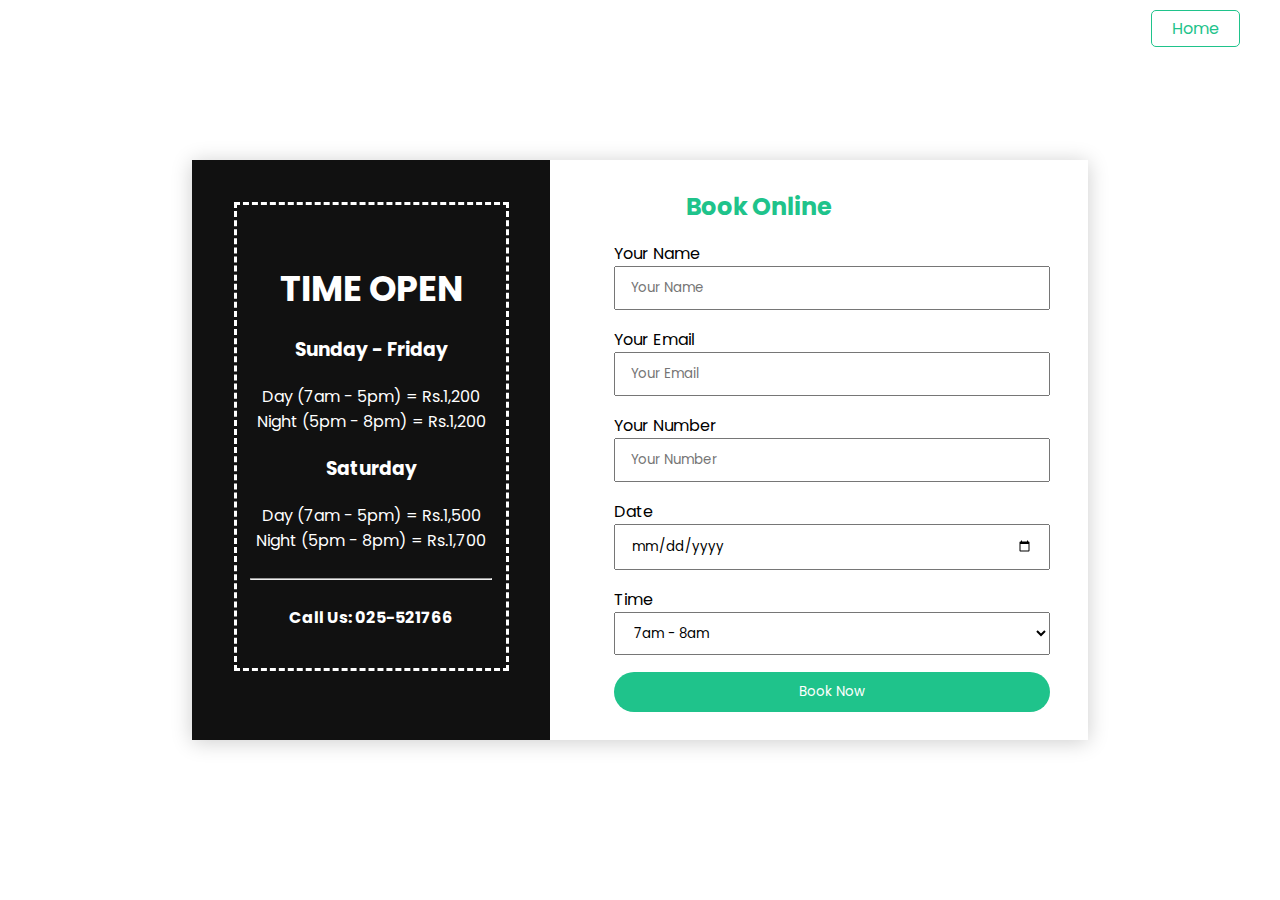
<file: components/booking.html>
<!DOCTYPE html>
<html lang="en">
<head>
    <meta charset="UTF-8">
    <meta http-equiv="X-UA-Compatible" content="IE=edge">
    <meta name="viewport" content="width=device-width, initial-scale=1.0">
    <link rel="stylesheet" href="../css/style.css">
    <title>Document</title>
</head>
<body>
    <div class="booking">
        <div class="booking-card">
            <div class="booking-time">
                <div class="time-detail">
                    <a href="../index.html" class="close-btn3">Home</a>
                    <h2>TIME OPEN</h2>
                    <h3>Sunday - Friday</h3>
                    <p>Day (7am - 5pm) = Rs.1,200 </p>
                    <p>Night (5pm - 8pm) = Rs.1,200 </p>
                    <h3>Saturday</h3>
                    <p>Day (7am - 5pm) = Rs.1,500 </p>
                    <p>Night (5pm - 8pm) = Rs.1,700 </p>
                    <hr>
                    <h4>Call Us: 025-521766</h4>
                </div>
            </div>
            <div class="booking-form">
                <form class="form-detail" action="#">
                    <h2>Book Online</h2>
                    <div class="form-field">
                        <p>Your Name</p>
                        <input type="text" placeholder="Your Name">
                    </div>
                    <div class="form-field">
                        <p>Your Email</p>
                        <input type="email" placeholder="Your Email">
                    </div>
                    <div class="form-field">
                        <p>Your Number</p>
                        <input type="text" placeholder="Your Number">
                    </div>
                    <div class="form-field">
                        <p>Date</p>
                        <input type="date">
                    </div>
                    <div class="form-field">
                        <p>Time</p>
                        <select name="select" id="#">
                            <option value="1">7am - 8am</option>
                            <option value="1">8am - 9am</option>
                            <option value="1">9am - 10am</option>
                            <option value="1">10am - 11am</option>
                            <option value="1">11am - 12pm</option>
                            <option value="1">12pm - 1pm</option>
                            <option value="1">1pm - 2pm</option>
                            <option value="1">2pm - 3pm</option>
                            <option value="1">3pm - 4pm</option>
                            <option value="1">4pm - 5pm</option>
                            <option value="1">5pm - 6pm</option>
                            <option value="1">6pm - 7pm</option>
                            <option value="1">7pm - 8 pm</option>
                        </select>
                    </div>
                    <button class="submit">Book Now</button>
                </form>
            </div>

        </div>
    </div>
</body>
</html>
</file>
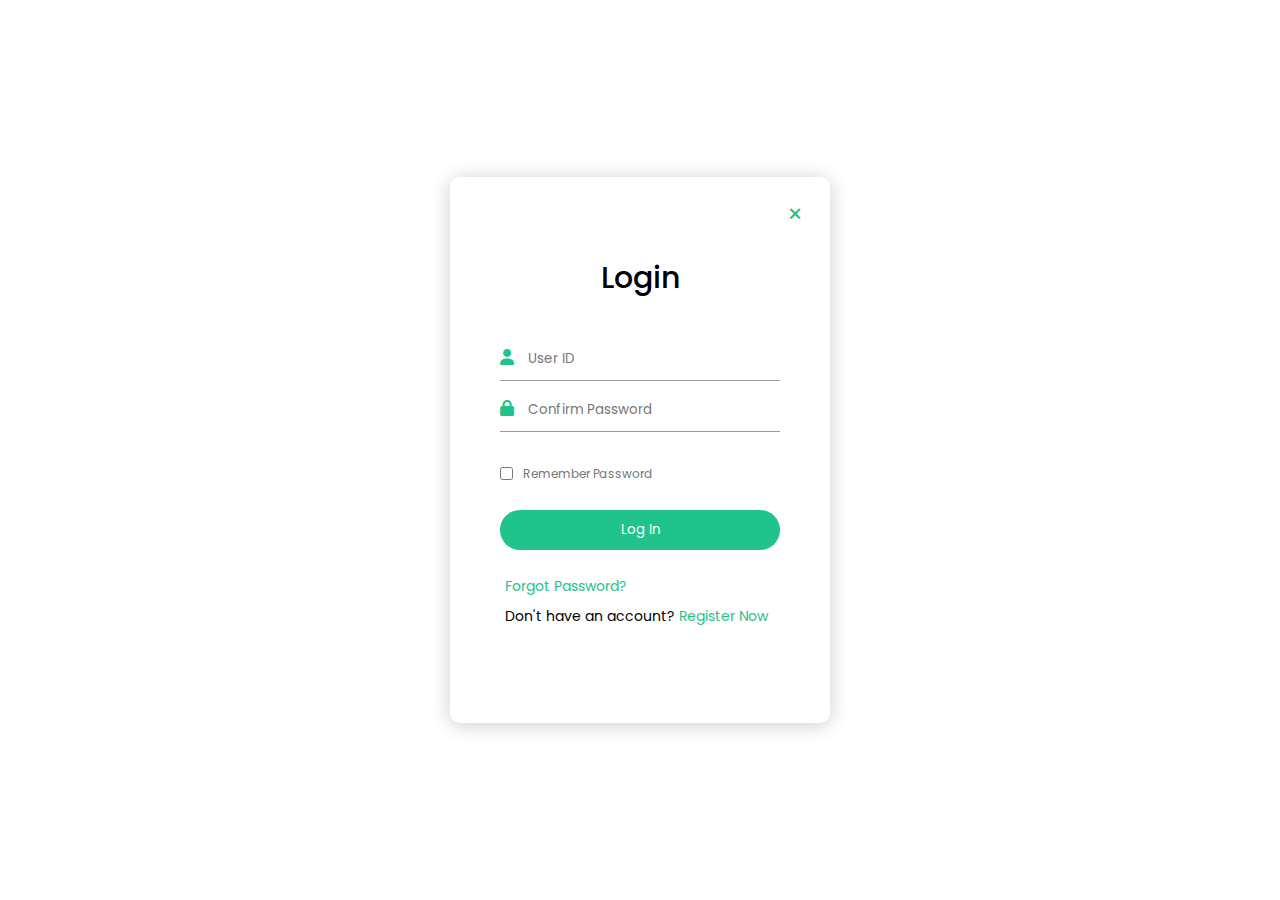
<file: components/login.html>
<!DOCTYPE html>
<html lang="en">
<head>
    <meta charset="UTF-8">
    <meta http-equiv="X-UA-Compatible" content="IE=edge">
    <meta name="viewport" content="width=device-width, initial-scale=1.0">
    <link rel="stylesheet" href="../css/style.css">
    <link rel="stylesheet" href="../css/all.min.css">
    <title>Document</title>
</head>
<body>
    <div class="login-box">
        <div class="hero">
            <div class="form-box">
                <a href="../index.html" class="close-btn">&times;</a>
                <h2>Login</h2>
                <form id="login" class="input-group">
                    <div class="input-field">
                        <i class="fa fa-user" aria-hidden="true"></i>
                        <input type="text" class="field" placeholder="User ID" required>
                    </div>
                    <div class="input-field">
                        <i class="fa fa-lock" aria-hidden="true"></i>
                        <input type="password" class="field" placeholder="Confirm Password" required>
                    </div>
                    <input type="checkbox" class="check-box"><span>Remember Password</span>
                    <button type="submit" class="submit-btn">Log In</button>
                </form>
                <div class="aside">
                    <a href="">Forgot Password?</a>
                    <p>Don't have an account? <a href="register.html">Register Now</a></p>
                </div>
            </div>
        </div>
    </div>
</body>
</html>
</file>
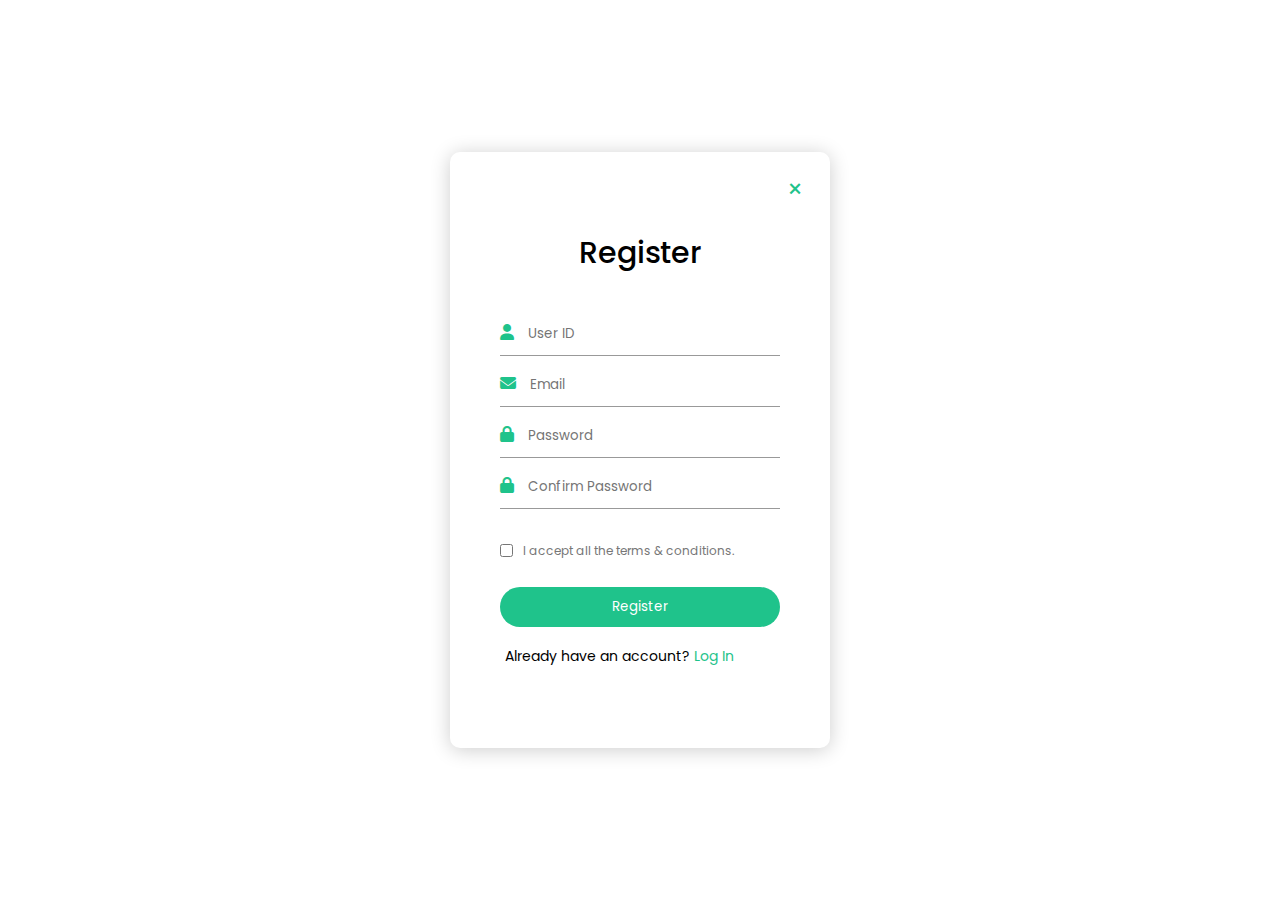
<file: components/register.html>
<!DOCTYPE html>
<html lang="en">
<head>
    <meta charset="UTF-8">
    <meta http-equiv="X-UA-Compatible" content="IE=edge">
    <meta name="viewport" content="width=device-width, initial-scale=1.0">
    <link rel="stylesheet" href="../css/style.css">
    <link rel="stylesheet" href="../css/all.min.css">
    <title>Document</title>
</head>
<body>
    <div class="register-box">
        <div class="hero2">
            <div class="form-box2">
                <a href="../index.html" class="close-btn2">&times;</a>
                <h2>Register</h2>
                <form id="register" class="input-group2">
                    <div class="input-field">
                        <i class="fa fa-user" aria-hidden="true"></i>
                        <input type="text" class="field" placeholder="User ID" required>
                    </div>
                    <div class="input-field">
                        <i class="fa fa-envelope" aria-hidden="true"></i>
                        <input type="email" class="field" placeholder="Email" required>
                    </div>
                    <div class="input-field">
                        <i class="fa fa-lock" aria-hidden="true"></i>
                        <input type="password" class="field" placeholder="Password" required>
                    </div>
                    <div class="input-field">
                        <i class="fa fa-lock" aria-hidden="true"></i>
                        <input type="password" class="field" placeholder="Confirm Password" required>
                    </div>
                    <input type="checkbox" class="check-box" required><span>I accept all the terms & conditions.</span>
                    <button type="submit" class="submit-btn2">Register</button>
                </form>
                <div class="aside2">
                    <p>Already have an account? <a href="login.html">Log In</a></p>
                </div>
            </div>
        </div>
    </div>
</body>
</html>
</file>
<file: css/style.css>
@import url('https://fonts.googleapis.com/css2?family=Poppins:wght@300;400;500;600;700&display=swap');

*{
    margin: 0;
    padding: 0;
    box-sizing: border-box;
    font-family: 'Poppins', sans-serif;
}
html{
    scroll-behavior: smooth;
}

                      /* Nav */

nav{
    position: sticky;
    background-color: #1fc38b;
    display: flex;
    padding: 15px 6%;
    justify-content: space-between;
    align-items: center;
}
nav img{
    width: 70px;
}
.nav-links ul li{
    list-style: none;
    display: inline-block;
    padding: 8px 12px;
    position: relative;
}
.nav-links ul li a{
    text-decoration: none;
    color: #fff;
    font-size: 13px;
}
nav .fa-solid{
    display: none;
}
.nav-links ul li::after{
    content: '';
    width: 0%;
    height: 2px;
    background: #fff;
    display: block;
    margin: auto;
    transition: 0.5s;
}
.nav-links ul li:hover::after{
    width: 100%;
}

                    /* Landing */
.landing{
    max-width: 100%;
    height: auto;
    margin: 100px 100px;
    display: flex;
    justify-content: center;
    align-items: center;
}
.des{
    color: #1fc38b;
    width: 50%;   
}
.des h1{
    font-size: 2.6rem;
    font-weight: 500;
}
.des h3{
    line-height: 40px;
    font-weight: 500;
}
.play{
    width: 400px;
    height: 454px;
    background-image: url("../images/play.png");
    background-size: 100% 100%;
}
.des a{
    text-decoration: none;
    color: #fff;
    background: #1fc38b;
    display: inline-block;
    border-radius: 8px;
    border: 1px solid #1fc38b;
    margin-top: 40px;
    padding: 15px 50px;
    cursor: pointer;
    transition: 0.5s;
}

.des a:hover{
    border: 1px solid #1fc38b;
    color: #1fc38b;
    background: #fff;
}

                       /* Login */

.login-box{
    max-width: 100%;
    height: 100vh;
    display: flex;
    justify-content: center;
    align-items: center;
}
.hero{
    width: 380px;
    border-radius: 10px;
    box-shadow: 0 2px 20px rgba(0, 0, 0, 0.2);
}
.close-btn{
    position: absolute;
    top: 0px;
    right: 20px;
    width: 30px;
    height: 30px;
    font-size: 25px;
    line-height: 30px;
    text-align: center;
    border-radius: 15px;
    cursor: pointer;
}
.form-box{
    width: 380px;
    height: 500px;
    position: relative;
    margin: 6% auto;
    background: #fff;
    padding: 5px;
}
.form-box h2{
    width: 100%;
    text-align: center;
    margin: 50px auto;
    font-size: 30px;
    font-weight: 500;
}
.input-group{
    top: 130px;
    position: absolute;
    width: 280px;
    transition: 0.5s;
}
.input-field{
    width: 100%;
    padding: 10px 0;
    margin: 5px 0;
    border-left: 0;
    border-right: 0;
    border-top: 0;
    border-bottom: 1px solid #999;
    outline: none;
    background: transparent;
}
.input-field i{
    color: #1fc38b;
}
.submit-btn{
    width: 100%;
    padding: 10px 30px;
    cursor: pointer;
    display: block;
    margin: auto;
    color: #fff;
    background: #1fc38b;
    border: 0;
    outline: none;
    border-radius: 30px;
    transition: 0.5s;
}
.submit-btn:hover{
    background: transparent;
    color: #1fc38b;
    border: 1px solid #1fc38b;
}
.check-box{
    margin: 30px 10px 30px 0;
}
span{
    color: #777;
    font-size: 12px;
    bottom: 2px;
    position: relative;
}
#login{
    left: 50px;
}
.aside{
    top: 220px;
    left: 50px;
    position: relative;
    font-size: 14px;
    line-height: 30px;
}
.form-box a, .form-box2 a{
    text-decoration: none;
    color: #1fc38b;
}
.field{
    border: none;
    outline: none;
    width: 85%;
    margin-left: 10px;
}
.signin a{
    text-decoration: none;
    color: #fff;
}



                      /* Register */
.register-box{
    max-width: 100%;
    height: 100vh;
    display: flex;
    justify-content: center;
    align-items: center;
}
.hero2{
    width: 380px;
    border-radius: 10px;
    box-shadow: 0 2px 20px rgba(0, 0, 0, 0.2);
}
.close-btn2{
    position: absolute;
    top: 0px;
    right: 20px;
    width: 30px;
    height: 30px;
    color: #1fc38b;
    font-size: 25px;
    line-height: 30px;
    text-align: center;
    border-radius: 15px;
    cursor: pointer;
}
.form-box2{
    width: 380px;
    height: 550px;
    position: relative;
    margin: 6% auto;
    background: #fff;
    padding: 5px;
}
.form-box2 h2{
    width: 100%;
    text-align: center;
    margin: 50px auto;
    font-size: 30px;
    font-weight: 500;
}
.input-group2{
    top: 130px;
    position: absolute;
    width: 280px;
    transition: 0.5s;
}
.submit-btn2{
    width: 100%;
    padding: 10px 30px;
    cursor: pointer;
    display: block;
    margin: auto;
    color: #fff;
    background: #1fc38b;
    border: 0;
    outline: none;
    border-radius: 30px;
    transition: 0.5s;
}
.submit-btn2:hover{
    background: transparent;
    color: #1fc38b;
    border: 1px solid #1fc38b;
}
#register{
    left: 50px;
}
.aside2{
    top: 320px;
    left: 50px;
    position: relative;
    font-size: 14px;
}


                     /* About */

.about{
    color: #1fc38b;
    max-width: 100%;
    padding: 80px 0;
    margin: 100px 0 75px;
}
.about-container{
    max-width: 100%;
    height: auto;
    display: flex;
    justify-content: center;
    align-items: center;
}
.activity-icon{
    max-width: 50%;
    height: 100%;
    padding: 80px 0;
    display: flex;
    justify-content: space-evenly;
    align-items: center;
}
.activity-content
{
    
    margin: 40px;
    display: flex;
    justify-content: center;
    align-items: center;
    flex-direction: column;
    
}
.activity-content .fa-solid{
  font-size: 55px;
}
.activity-content h1{
    margin-top: 20px;
    font-size: 2.6rem;
    font-weight: 500;
}
.activity-des
{
    max-width: 50%;
    padding: 80px;
}
.activity-des h1{
    font-size: 2.6rem;
    font-weight: 500;
}
.activity-des .list{
    margin-left: 20px;
    margin-top: 20px;
}
.activity-des li{
    line-height: 45px;
    font-weight: 500;
}

                    /* Services */
.head{
    font-size: 2.6rem;
    font-weight: 500;
    padding: 50px 0 60px;
    width: 100%;
    text-align: center;
}
.container {
    display: flex;
    max-width: 100%;
    justify-content: space-evenly;
    flex-wrap: wrap;
}
.card{
    margin: 10px;
    background-color: #fff;
    border-radius: 10px;
    box-shadow: 0 2px 20px rgba(0, 0, 0, 0.2);
    overflow: hidden;
    width: 300px;
}
.card-header img {
    width: 100%;
    height: 200px;
    object-fit: cover;
}
.card-body {
    padding: 20px;
    min-height: 250px;
} 
.namerate{
    display: flex;
    justify-content: center;
    align-items: center;
    flex-direction: column;
}
.ratings{
    margin: 18px 0 15px;
}
.ratings .fa-solid{
    color: #f44336;
}
.ratings .fa-regular{
    color: #f44336;;
}
.details{
    margin: 15px ;
}
.details i{
    width: 22px;
    text-align: center;
}
.details .fa-solid{
    color: #1fc38b;
}
.book{
    display: block;
    margin: 35px auto 30px;
    background: #1fc38b;
    border: 1px solid #1fc38b;
    border-radius: 8px;
    padding: 10px 50px;
    color: #fff;
    text-align: center;
    text-decoration: none;
    cursor: pointer;
    transition: 0.5s;
}
.book:hover{
    background: #fff;
    border: 1px solid #1fc38b;
    color: #1fc38b;
}

                     /* Booking Form */

.booking{
    width: 100%;
    height: 100vh;
    display: flex;
    justify-content: center;
    align-items: center;
}
.booking-card{
    width: 70%;
    height: 580px;
    margin: 80px;
    display: flex;
    box-shadow: 0 2px 20px rgba(0, 0, 0, 0.2);
}
.booking-time{
    width: 40%;
    color: #fff;
    padding: 5%;
    background-color: #111;
}
.time-detail{
    padding: 14% 5%;
    outline: 3px dashed #fff;
    text-align: center;
}
.time-detail h2{
    margin: 20px;
    font-size: 35px;
}
.time-detail h3{
    margin: 20px;
}
.time-detail hr{
    margin: 25px 0;
}
.booking-form{
    width: 60%;
    padding: 10px 0;
    display: flex;
    justify-content: center;
    align-items: center;
}
.form-detail{
    position: relative;
    right: 60px;
    padding: 10px;
}
.form-detail h2{
    width: 100%;
    text-align: center;
    color: #1fc38b;
}
.form-field{
    margin: 17px 0;
}
.form-field input,select{
    padding: 10px 15px;
    width: 150%;
}
.submit{
    width: 150%;
    background-color: #1fc38b;
    color: white;
    border: none;
    padding: 10px 20px;
    border-radius: 100px;
    cursor: pointer;
    transition: 0.5s;
}
.submit:hover{
    background-color: #fff;
    color: #1fc38b;
    border: 1px solid #1fc38b;
}
.close-btn3{
    position: absolute;
    top: 10px;
    right: 40px;
    padding: 5px 20px;
    border-radius: 5px;
    text-align: center;
    text-decoration: none;
    color: #1fc38b;
    cursor: pointer; 
    border: 1px solid #1fc38b;
}
.close-btn3 a:hover{
    background-color: #fff;
    color: #111;
}

                     /* About */

.description{
    background-color: #1fc38b;
    margin: 100px 0;
    padding: 100px 50px;
    width: 100%;
    display: flex;
    justify-content: space-between;
}
.description h2{
    color: #fff;
    font-size: 2rem;
    font-weight: 400;
    float: left;
}
.description a{
    text-decoration: none;
    color: #fff;
    display: inline-block;
    border: 1px solid #fff;
    border-radius: 8px;
    padding: 15px 50px;
    cursor: pointer;
    transition: 0.5s;
}

.description a:hover{
    background-color: #fff;
    color: #1fc38b;
}

                        /* Contact */

.contact{
    display: flex;
    justify-content: center;
    align-items: center;
    width: 100%;
    padding: 30px 0;
}
.contact h3{
    margin-bottom: 25px;
    margin-top: 20px;
    font-weight: 500;
}
.contact-about{
    width: 50%;
    padding: 0 100px;
}
.contact-contact{
    width: 50%;
    padding: 0 100px;
}
.contact p{
    font-size: 14px;
    line-height: 25px;
}
.icons .fa-brands{
    color: #1fc38b;
    margin: 0 15px 0 0;
    cursor: pointer;
    padding: 18px 0;
}
.icons .fa-solid{
    color: #1fc38b;
}
.log{
    display: flex;
    margin: 10px 0;
}
.log .fa-solid{
    margin-right: 20px;
    color: #1fc38b;
    display: flex;
    align-items: center;
}

                            /* Footer */

footer{
    font-size: 14px;
    margin: 10px 0;
}

                          /* Responsive */
    
@media(max-width: 800px){
    
    .nav-links ul li{
        display: block;
    }
    .nav-links{
        display: none;
        position: absolute;
        background: #1fc38b;
        height: 100vh;
        width: 200px;
        border-left: 2px solid #fff;
        top: 0;
        right: -200px;
        text-align: left;
        z-index: 2;
        transition: 0.5s;
    }
    nav .fa-solid{
        display: block;
        color: #fff;
        margin: 10px;
        font-size: 22px;
        cursor: pointer;
    }
    .nav-links ul{
        padding: 30px;
    }
    .landing{
        display: block;
        margin: 0;
        width: 100%;
    }
    .des{
        width: 100%;
        padding: 70px 70px 120px 75px;
       
    }
    .play{
        max-width: 100%; 
    }
    .play img{
        max-width: 100%;
    }
    .about{
        margin: 90px 0 0;
    }
    .about-container{
        display: block;
    }
    .activity-icon{
        max-width: 100%;
        margin: 0;
    }
    .activity-content .fa-solid{
        font-size: 60px;
        margin: 0;
    }
    .activity-content h1{
        font-size: 1.9rem;
    }
    .activity-des{
        max-width: 100%;
    }
    .booking-card{
        display: block;
        box-shadow: none;
    }
    .booking-time{
        width: 100%;
        box-shadow: 0 2px 20px rgba(0, 0, 0, 0.2);
    }
    .booking-form{
        width: 100%;
        padding: 100px 0 40px 20px;
        box-shadow: 0 2px 20px rgba(0, 0, 0, 0.2);
    }
    .description{
        display: block;
        padding: 50px;
    }
    .description h2{
        margin: 10px 35px 20px;
    }
    .description a{
        margin: 0 35px 10px;
    }
    .contact{
        display: block;
    }
    .contact-about{
        width: 100%;
        margin-bottom: 70px;
        padding: 0 60px;
  
    }
    .contact-contact{
        width: 100%;
        padding: 0 60px;
    }
}
</file>
